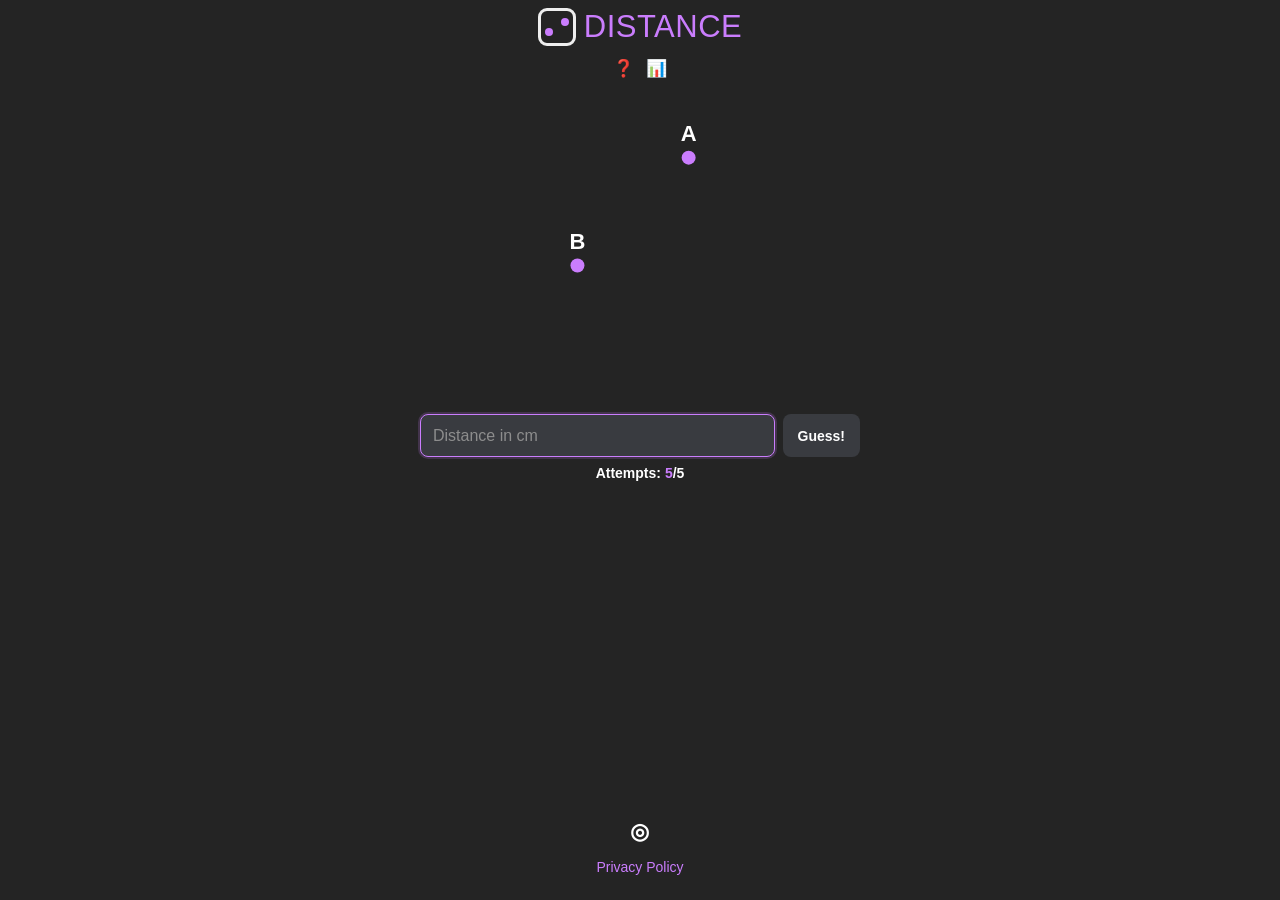
<file: index.html>
<!DOCTYPE html>
<html lang="en">
<head>
    <meta charset="UTF-8">
    <meta
        name="viewport"
        content="width=device-width, initial-scale=1.0"
    >
    <title>Distance.wtf — Daily Distance Guessing Game</title>
    <meta
        name="description"
        content="Guess the distance between two points in five attempts. A new Distance puzzle is generated every day."
    >
    <link
        rel="canonical"
        href="https://distance.wtf/"
    >
    <meta
        name="theme-color"
        content="#242424"
    >
    <meta
        name="color-scheme"
        content="dark"
    >
    <meta
        property="og:title"
        content="Distance.wtf — Daily Distance Guessing Game"
    >
    <meta
        property="og:description"
        content="Guess the distance between two points in five attempts. A new puzzle every day."
    >
    <meta
        property="og:type"
        content="website"
    >
    <meta
        property="og:url"
        content="https://distance.wtf/"
    >
    <meta
        name="twitter:card"
        content="summary"
    >
    <meta
        name="twitter:title"
        content="Distance.wtf — Daily Distance Guessing Game"
    >
    <meta
        name="twitter:description"
        content="Guess the distance between two points in five attempts. A new Distance.wtf puzzle is generated every day."
    >
    <link
        rel="icon"
        type="image/svg+xml"
        href="data:image/svg+xml,%3Csvg xmlns='http://www.w3.org/2000/svg' viewBox='0 0 64 64'%3E%3Crect width='64' height='64' rx='14' fill='%23242424'/%3E%3Cline x1='17' y1='45' x2='47' y2='19' stroke='%23eeeeee' stroke-width='4'/%3E%3Ccircle cx='17' cy='45' r='6' fill='%23CA7DFD'/%3E%3Ccircle cx='47' cy='19' r='6' fill='%23CA7DFD'/%3E%3C/svg%3E"
    >
    <script type="application/ld+json">
    {
        "@context": "https://schema.org",
        "@type": "WebSite",
        "name": "Distance.wtf",
        "url": "https://distance.wtf/",
        "description": "A daily distance guessing game where you estimate the distance between two points in five attempts."
    }
    </script>
    <script defer src="https://cloud.umami.is/script.js" data-website-id="2f4a17f7-11a5-4909-831e-9aae473f29f1"></script>
    <link
        rel="stylesheet"
        href="style.css"
    >
</head>
<body>
<main class="app">
    <header class="header">
        <div class="logo">
            <div class="logo-icon">
                <span class="logo-line"></span>
                <span class="logo-point point-a"></span>
                <span class="logo-point point-b"></span>
            </div>
            <span class="logo-text">
                DISTANCE
            </span>
        </div>
        <nav class="header-actions">
            <button
                id="howToPlayButton"
                class="icon-button"
                type="button"
                aria-label="How to play"
                title="How to play"
            >
                ❓
            </button>
            <button
                id="statsButton"
                class="icon-button"
                type="button"
                aria-label="Statistics"
                title="Statistics"
            >
                📊
            </button>
        </nav>
    </header>
    <section class="game-section">
        <div class="game-board">
            <canvas
                id="gameCanvas"
                width="300"
                height="300"
                aria-label="Distance game board"
            ></canvas>
        </div>
        <div class="guess-section">
            <div class="guess-controls">
                <input
                    id="guessInput"
                    type="text"
                    inputmode="decimal"
                    maxlength="4"
                    autocomplete="off"
                    placeholder="Distance in cm"
                    aria-label="Distance guess"
                >
                <button
                    id="guessButton"
                    class="guess-button"
                    type="button"
                >
                    Guess!
                </button>
            </div>
            <div class="attempts">
                Attempts:
                <span id="attemptCount">5</span>/5
            </div>
            <div
                id="guessHistory"
                class="guess-history"
                aria-live="polite"
            ></div>
            <div
                id="gameResult"
                class="game-result"
                aria-live="assertive"
            ></div>
        </div>
    </section>
    <div
        id="statsModal"
        class="stats-modal"
        aria-hidden="true"
    >
        <div
            class="stats-dialog"
            role="dialog"
            aria-modal="true"
            aria-labelledby="statsTitle"
        >
            <button
                id="closeStatsButton"
                class="stats-close"
                type="button"
                aria-label="Close statistics"
            >
                ×
            </button>
            <div class="stats-header">
                <h2 id="statsTitle">
                    STATISTICS
                </h2>
            </div>
            <div class="stats-grid">
                <div class="stat-item">
                    <span
                        id="gamesPlayedStat"
                        class="stat-value"
                    >
                        0
                    </span>
                    <span class="stat-label">
                        Played
                    </span>
                </div>
                <div class="stat-item">
                    <span
                        id="gamesWonStat"
                        class="stat-value"
                    >
                        0
                    </span>
                    <span class="stat-label">
                        Won
                    </span>
                </div>
                <div class="stat-item">
                    <span
                        id="winPercentageStat"
                        class="stat-value"
                    >
                        0%
                    </span>
                    <span class="stat-label">
                        Win %
                    </span>
                </div>
                <div class="stat-item">
                    <span
                        id="currentStreakStat"
                        class="stat-value"
                    >
                        0
                    </span>
                    <span class="stat-label">
                        Current Streak
                    </span>
                </div>
                <div class="stat-item">
                    <span
                        id="bestStreakStat"
                        class="stat-value"
                    >
                        0
                    </span>
                    <span class="stat-label">
                        Best Streak
                    </span>
                </div>
                <div class="stat-item">
                    <span
                        id="averageGuessesStat"
                        class="stat-value"
                    >
                        —
                    </span>
                    <span class="stat-label">
                        Avg. Guesses
                    </span>
                </div>
            </div>
            <div class="distribution">
                <h3>
                    GUESS DISTRIBUTION
                </h3>
                <div class="distribution-row">
                    <span class="distribution-number">
                        1
                    </span>
                    <div class="distribution-bar-container">
                        <div
                            id="distributionBar1"
                            class="distribution-bar"
                        ></div>
                    </div>
                    <span
                        id="distributionCount1"
                        class="distribution-count"
                    >
                        0
                    </span>
                </div>
                <div class="distribution-row">
                    <span class="distribution-number">
                        2
                    </span>
                    <div class="distribution-bar-container">
                        <div
                            id="distributionBar2"
                            class="distribution-bar"
                        ></div>
                    </div>
                    <span
                        id="distributionCount2"
                        class="distribution-count"
                    >
                        0
                    </span>
                </div>
                <div class="distribution-row">
                    <span class="distribution-number">
                        3
                    </span>
                    <div class="distribution-bar-container">
                        <div
                            id="distributionBar3"
                            class="distribution-bar"
                        ></div>
                    </div>
                    <span
                        id="distributionCount3"
                        class="distribution-count"
                    >
                        0
                    </span>
                </div>
                <div class="distribution-row">
                    <span class="distribution-number">
                        4
                    </span>
                    <div class="distribution-bar-container">
                        <div
                            id="distributionBar4"
                            class="distribution-bar"
                        ></div>
                    </div>
                    <span
                        id="distributionCount4"
                        class="distribution-count"
                    >
                        0
                    </span>
                </div>
                <div class="distribution-row">
                    <span class="distribution-number">
                        5
                    </span>
                    <div class="distribution-bar-container">
                        <div
                            id="distributionBar5"
                            class="distribution-bar"
                        ></div>
                    </div>
                    <span
                        id="distributionCount5"
                        class="distribution-count"
                    >
                        0
                    </span>
                </div>
            </div>
            <button
                id="shareResultButton"
                class="share-result-button"
                type="button"
                disabled
            >
            Share Result
</button>
            <button
                id="resetStatsButton"
                class="reset-stats-button"
                type="button"
            >
                Reset Statistics
            </button>
        </div>
    </div>
    <footer class="footer">
        <div class="social-links">
            <a
                href="https://play.google.com/store/apps/developer?id=Harsh+Chhikara"
                aria-label="Console"
            >
                ◎
            </a>
        </div>
        <a
            href="privacy.html"
            class="privacy-link"
        >
            Privacy Policy
        </a>
    </footer>
    <div
        id="howToPlayModal"
        class="how-to-play-modal"
        aria-hidden="true"
    >
        <div
            class="how-to-play-dialog"
            role="dialog"
            aria-modal="true"
            aria-labelledby="howToPlayTitle"
        >
            <button
                id="closeHowToPlayButton"
                class="how-to-play-close"
                type="button"
                aria-label="Close how to play"
            >
                ×
            </button>
            <h2 id="howToPlayTitle">
                HOW TO PLAY
            </h2>
            <div class="how-to-play-content">
                <p class="how-to-play-intro">
                    Guess the straight-line distance between points A and B.
                </p>
                <div class="how-to-play-rule">
                    <strong>1. Enter your guess</strong>
                    <span>The answer is always between 1.0 cm and 15.0 cm.</span>
                </div>
                <div class="how-to-play-rule">
                    <strong>2. You have 5 attempts</strong>
                    <span>Use each result to move closer to the correct distance.</span>
                </div>
                <div class="how-to-play-rule">
                    <strong>3. Follow the feedback</strong>
                    <div class="feedback-guide">
                        <div class="feedback-row">
                            <span class="feedback-symbol">↑</span>
                            <span>Your guess is too low.</span>
                        </div>
                        <div class="feedback-row">
                            <span class="feedback-symbol">↓</span>
                            <span>Your guess is too high.</span>
                        </div>
                        <div class="feedback-row">
                            <span class="feedback-symbol">✓</span>
                            <span>You found the distance.</span>
                        </div>
                    </div>
                </div>
                <p class="temperature-scale">
                    COLD → COOL → WARM → HOT → BOILING → ALMOST → CORRECT
                </p>
                <p class="daily-note">
                    One puzzle is available each day. Once you finish today's puzzle, come back tomorrow for a new one.
                </p>
            </div>
        </div>
    </div>
</main>
<script src="script.js"></script>
</body>
</html>
</file>
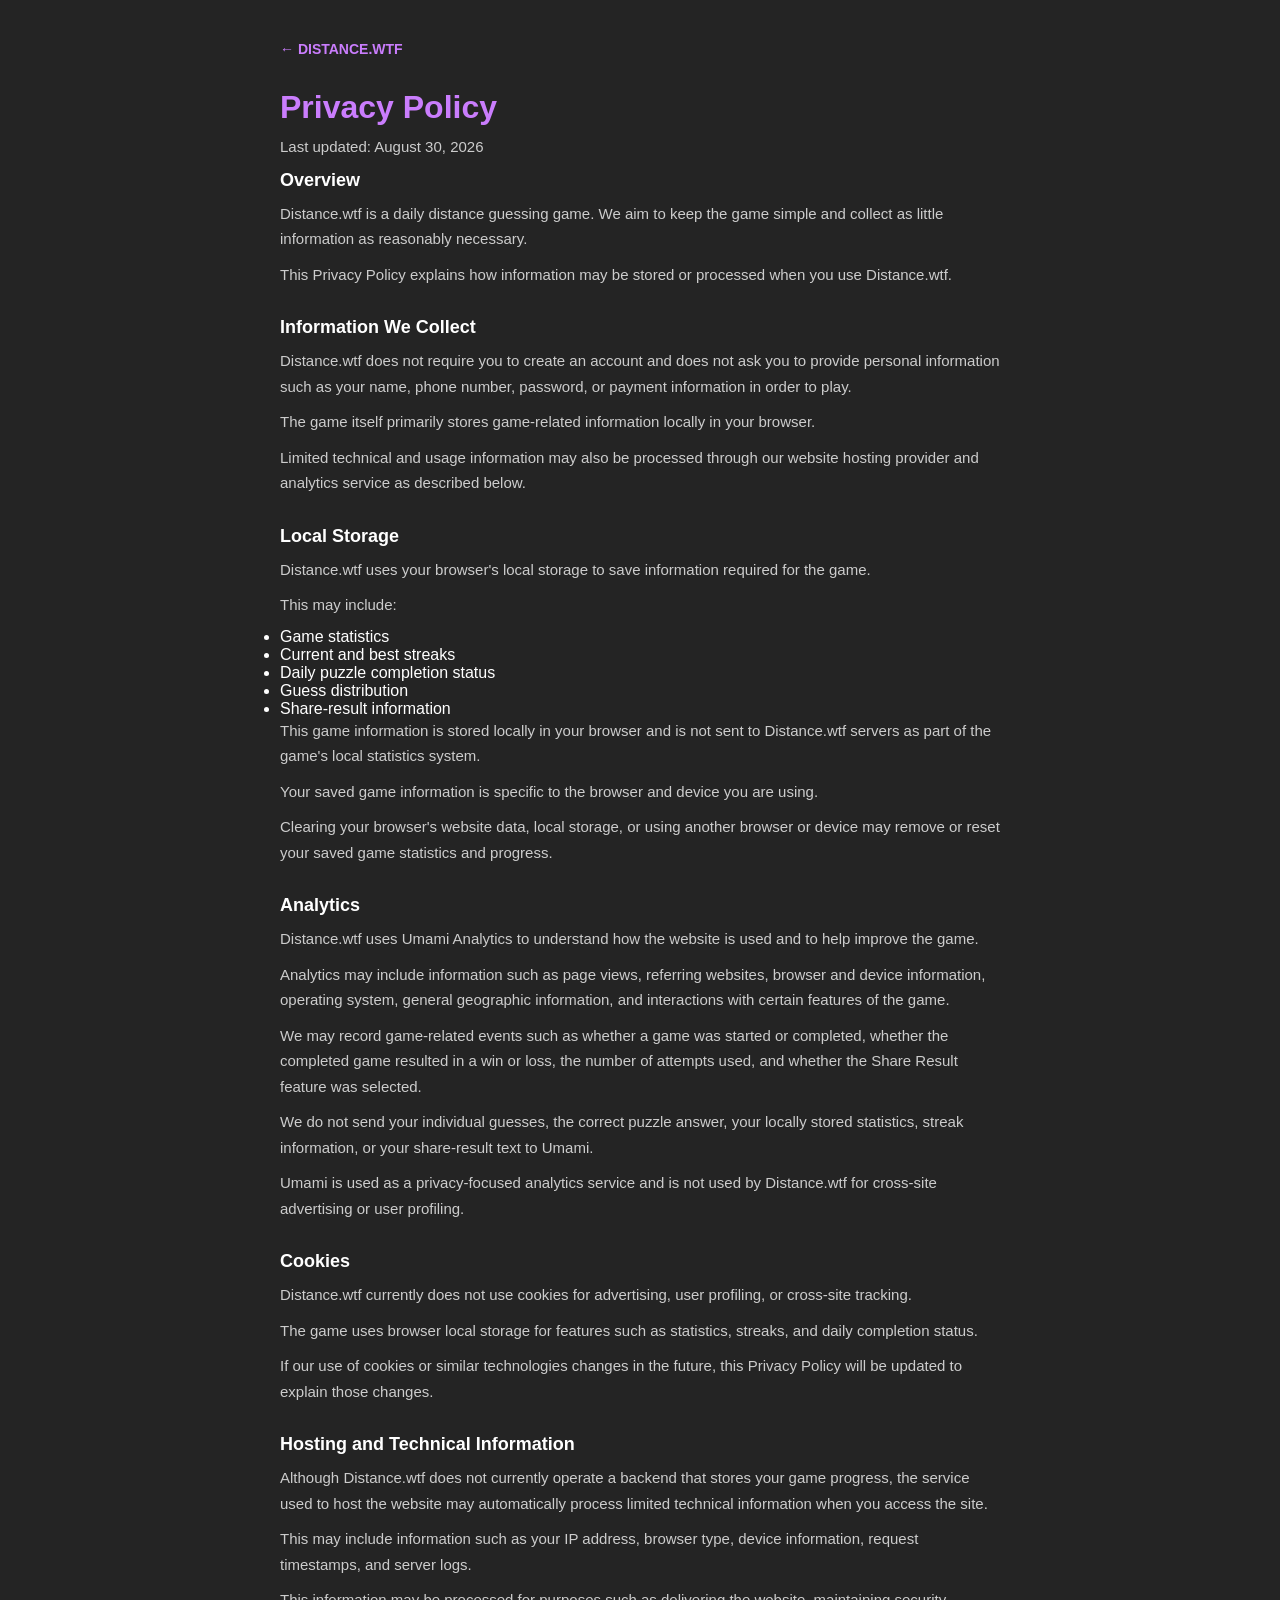
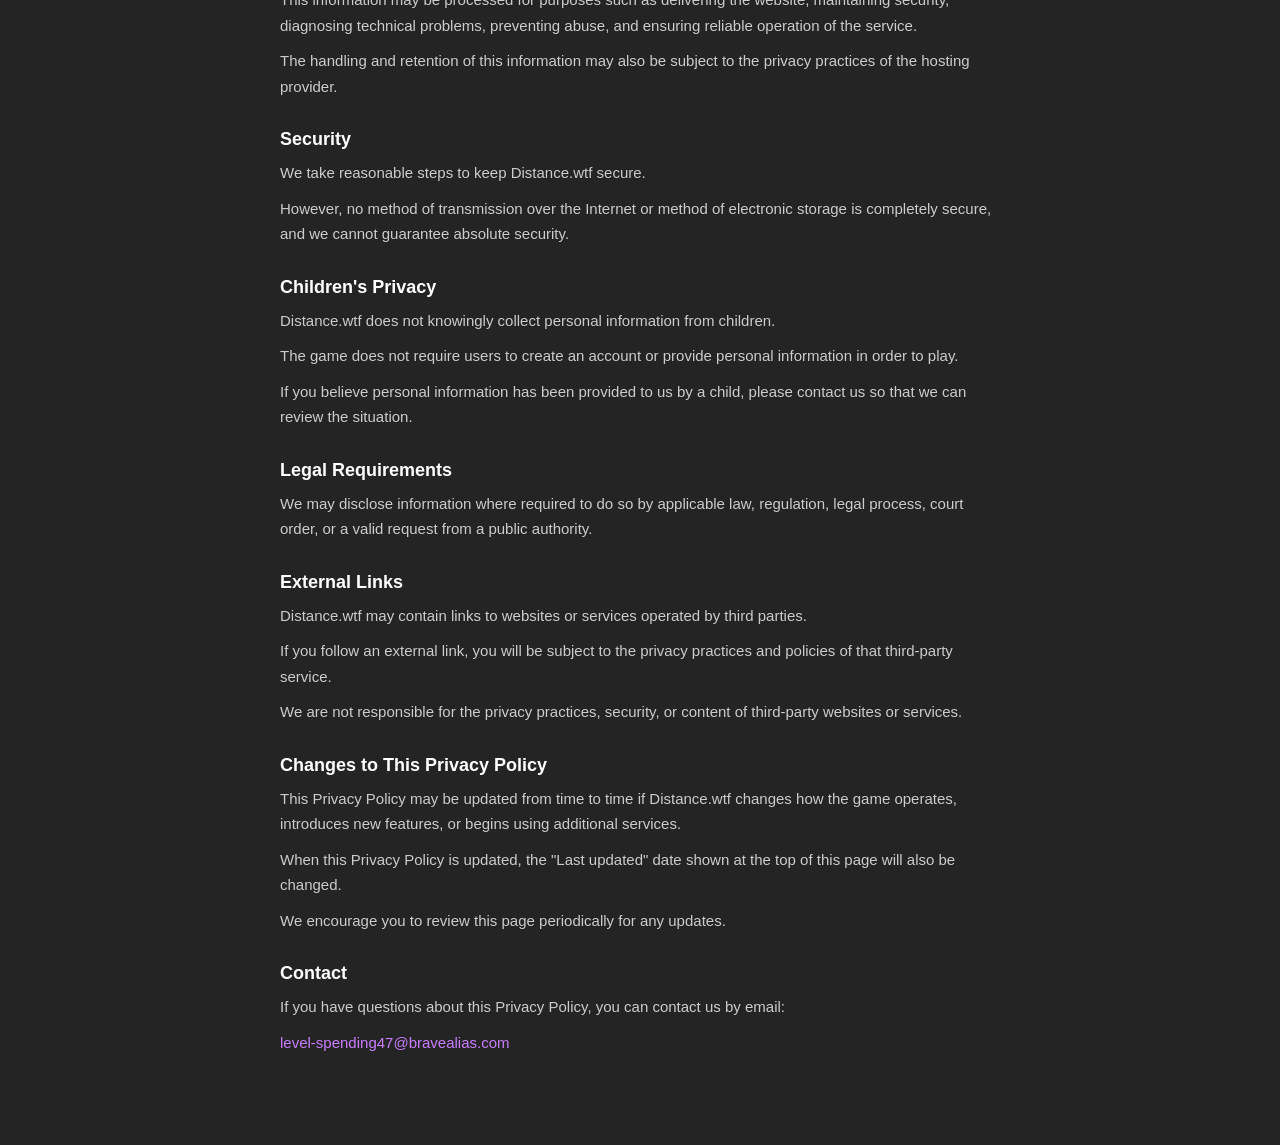
<file: privacy.html>
<!DOCTYPE html>
<html lang="en">

<head>

    <meta charset="UTF-8">

    <meta
        name="viewport"
        content="width=device-width, initial-scale=1.0"
    >

    <title>
        Privacy Policy — Distance.wtf
    </title>

    <meta
        name="description"
        content="Privacy Policy for Distance.wtf."
    >

    <meta
        name="theme-color"
        content="#242424"
    >

    <meta
        name="color-scheme"
        content="dark"
    >

    <link
        rel="canonical"
        href="https://distance.wtf/privacy.html"
    >

    <link
        rel="icon"
        type="image/svg+xml"
        href="data:image/svg+xml,%3Csvg xmlns='http://www.w3.org/2000/svg' viewBox='0 0 64 64'%3E%3Crect width='64' height='64' rx='14' fill='%23242424'/%3E%3Cline x1='17' y1='45' x2='47' y2='19' stroke='%23eeeeee' stroke-width='4'/%3E%3Ccircle cx='17' cy='45' r='6' fill='%23CA7DFD'/%3E%3Ccircle cx='47' cy='19' r='6' fill='%23CA7DFD'/%3E%3C/svg%3E"
    >

    <link
        rel="stylesheet"
        href="style.css"
    >

</head>


<body>

    <main class="privacy-page">

        <a
            href="index.html"
            class="privacy-back-link"
        >
            ← DISTANCE.WTF
        </a>


        <article class="privacy-content">

            <h1>
                Privacy Policy
            </h1>

            <p class="privacy-updated">
                Last updated: August 30, 2026
            </p>


            <!-- =====================================================
                 OVERVIEW
                 ===================================================== -->

            <section>

                <h2>
                    Overview
                </h2>

                <p>
                    Distance.wtf is a daily distance guessing game.
                    We aim to keep the game simple and collect as little
                    information as reasonably necessary.
                </p>

                <p>
                    This Privacy Policy explains how information may be
                    stored or processed when you use Distance.wtf.
                </p>

            </section>


            <!-- =====================================================
                 INFORMATION WE COLLECT
                 ===================================================== -->

            <section>

                <h2>
                    Information We Collect
                </h2>

                <p>
                    Distance.wtf does not require you to create an
                    account and does not ask you to provide personal
                    information such as your name, phone number,
                    password, or payment information in order to play.
                </p>

                <p>
                    The game itself primarily stores game-related
                    information locally in your browser.
                </p>

                <p>
                    Limited technical and usage information may also be
                    processed through our website hosting provider and
                    analytics service as described below.
                </p>

            </section>


            <!-- =====================================================
                 LOCAL STORAGE
                 ===================================================== -->

            <section>

                <h2>
                    Local Storage
                </h2>

                <p>
                    Distance.wtf uses your browser's local storage to
                    save information required for the game.
                </p>

                <p>
                    This may include:
                </p>

                <ul>

                    <li>
                        Game statistics
                    </li>

                    <li>
                        Current and best streaks
                    </li>

                    <li>
                        Daily puzzle completion status
                    </li>

                    <li>
                        Guess distribution
                    </li>

                    <li>
                        Share-result information
                    </li>

                </ul>

                <p>
                    This game information is stored locally in your
                    browser and is not sent to Distance.wtf servers
                    as part of the game's local statistics system.
                </p>

                <p>
                    Your saved game information is specific to the
                    browser and device you are using.
                </p>

                <p>
                    Clearing your browser's website data, local storage,
                    or using another browser or device may remove or
                    reset your saved game statistics and progress.
                </p>

            </section>


            <!-- =====================================================
                 ANALYTICS
                 ===================================================== -->

            <section>

                <h2>
                    Analytics
                </h2>

                <p>
                    Distance.wtf uses Umami Analytics to understand how
                    the website is used and to help improve the game.
                </p>

                <p>
                    Analytics may include information such as page views,
                    referring websites, browser and device information,
                    operating system, general geographic information,
                    and interactions with certain features of the game.
                </p>

                <p>
                    We may record game-related events such as whether a
                    game was started or completed, whether the completed
                    game resulted in a win or loss, the number of
                    attempts used, and whether the Share Result feature
                    was selected.
                </p>

                <p>
                    We do not send your individual guesses, the correct
                    puzzle answer, your locally stored statistics,
                    streak information, or your share-result text to
                    Umami.
                </p>

                <p>
                    Umami is used as a privacy-focused analytics service
                    and is not used by Distance.wtf for cross-site
                    advertising or user profiling.
                </p>

            </section>


            <!-- =====================================================
                 COOKIES
                 ===================================================== -->

            <section>

                <h2>
                    Cookies
                </h2>

                <p>
                    Distance.wtf currently does not use cookies for
                    advertising, user profiling, or cross-site tracking.
                </p>

                <p>
                    The game uses browser local storage for features such
                    as statistics, streaks, and daily completion status.
                </p>

                <p>
                    If our use of cookies or similar technologies changes
                    in the future, this Privacy Policy will be updated to
                    explain those changes.
                </p>

            </section>


            <!-- =====================================================
                 HOSTING AND TECHNICAL INFORMATION
                 ===================================================== -->

            <section>

                <h2>
                    Hosting and Technical Information
                </h2>

                <p>
                    Although Distance.wtf does not currently operate a
                    backend that stores your game progress, the service
                    used to host the website may automatically process
                    limited technical information when you access the
                    site.
                </p>

                <p>
                    This may include information such as your IP address,
                    browser type, device information, request timestamps,
                    and server logs.
                </p>

                <p>
                    This information may be processed for purposes such
                    as delivering the website, maintaining security,
                    diagnosing technical problems, preventing abuse,
                    and ensuring reliable operation of the service.
                </p>

                <p>
                    The handling and retention of this information may
                    also be subject to the privacy practices of the
                    hosting provider.
                </p>

            </section>


            <!-- =====================================================
                 SECURITY
                 ===================================================== -->

            <section>

                <h2>
                    Security
                </h2>

                <p>
                    We take reasonable steps to keep Distance.wtf secure.
                </p>

                <p>
                    However, no method of transmission over the Internet
                    or method of electronic storage is completely secure,
                    and we cannot guarantee absolute security.
                </p>

            </section>


            <!-- =====================================================
                 CHILDREN'S PRIVACY
                 ===================================================== -->

            <section>

                <h2>
                    Children's Privacy
                </h2>

                <p>
                    Distance.wtf does not knowingly collect personal
                    information from children.
                </p>

                <p>
                    The game does not require users to create an account
                    or provide personal information in order to play.
                </p>

                <p>
                    If you believe personal information has been
                    provided to us by a child, please contact us so that
                    we can review the situation.
                </p>

            </section>


            <!-- =====================================================
                 LEGAL REQUIREMENTS
                 ===================================================== -->

            <section>

                <h2>
                    Legal Requirements
                </h2>

                <p>
                    We may disclose information where required to do so
                    by applicable law, regulation, legal process, court
                    order, or a valid request from a public authority.
                </p>

            </section>


            <!-- =====================================================
                 EXTERNAL LINKS
                 ===================================================== -->

            <section>

                <h2>
                    External Links
                </h2>

                <p>
                    Distance.wtf may contain links to websites or
                    services operated by third parties.
                </p>

                <p>
                    If you follow an external link, you will be subject
                    to the privacy practices and policies of that
                    third-party service.
                </p>

                <p>
                    We are not responsible for the privacy practices,
                    security, or content of third-party websites or
                    services.
                </p>

            </section>


            <!-- =====================================================
                 CHANGES TO THIS POLICY
                 ===================================================== -->

            <section>

                <h2>
                    Changes to This Privacy Policy
                </h2>

                <p>
                    This Privacy Policy may be updated from time to time
                    if Distance.wtf changes how the game operates,
                    introduces new features, or begins using additional
                    services.
                </p>

                <p>
                    When this Privacy Policy is updated, the
                    "Last updated" date shown at the top of this page
                    will also be changed.
                </p>

                <p>
                    We encourage you to review this page periodically
                    for any updates.
                </p>

            </section>


            <!-- =====================================================
                 CONTACT
                 ===================================================== -->

            <section>

                <h2>
                    Contact
                </h2>

                <p>
                    If you have questions about this Privacy Policy,
                    you can contact us by email:
                </p>

                <p>

                    <a
                        href="mailto:level-spending47@bravealias.com"
                        class="privacy-email"
                    >
                        level-spending47@bravealias.com
                    </a>

                </p>

            </section>

        </article>

    </main>

</body>

</html>
</file>
<file: style.css>
/*RESET*/

* {
    box-sizing: border-box;
    margin: 0;
    padding: 0;
}

html,
body {
    width: 100%;
    min-height: 100%;
}

body {
    background: #242424;
    color: #ffffff;
    font-family:
        Arial,
        Helvetica,
        sans-serif;
    overflow-x: hidden;
}


/*APP*/

.app {
    min-height: 100vh;
    display: flex;
    flex-direction: column;
    align-items: center;
}


/*HEADER*/

.header {
    width: 100%;

    display: flex;
    flex-direction: column;
    align-items: center;

    padding-top: 8px;
}


/*LOGO*/

.logo {
    display: flex;
    align-items: center;
    gap: 8px;

    user-select: none;
}

.logo-icon {
    position: relative;

    width: 38px;
    height: 38px;

    border: 3px solid #eeeeee;
    border-radius: 9px;

    overflow: hidden;
}

.logo-point {
    position: absolute;

    width: 8px;
    height: 8px;

    background: #CA7DFD;
    border-radius: 50%;
}

.point-a {
    left: 4px;
    bottom: 7px;
}

.point-b {
    right: 4px;
    top: 7px;
}

.logo-text {
    color: #CA7DFD;

    font-size: 31px;
    font-weight: 400;

    letter-spacing: 0.5px;
}


/*HEADER ICONS*/

.header-actions {
    display: flex;
    align-items: center;

    gap: 13px;

    margin-top: 12px;
}

.icon-button {
    width: 20px;
    height: 20px;

    border: none;
    border-radius: 4px;

    background: transparent;

    color: #CA7DFD;

    font-size: 17px;
    font-weight: bold;

    cursor: pointer;

    display: flex;
    align-items: center;
    justify-content: center;

    transition:
        background-color 0.15s ease,
        transform 0.12s ease,
        opacity 0.15s ease;
}

.icon-button:hover {
    background-color: #45474d;
    transform: scale(1.12);
    opacity: 0.9;
}

.icon-button:active {
    transform: scale(0.94);
}

.icon-button:focus-visible {
    outline: 2px solid #CA7DFD;
    outline-offset: 2px;
}

.icon-button svg {
    pointer-events: none;
}


/*GAME*/

.game-section {
    width: 100%;
    display: flex;
    flex-direction: column;
    align-items: center;
    margin-top: 24px;
}


/*BOARD*/

.game-board {
    width: 300px;
    height: 300px;
    position: relative;
}

#gameCanvas {
    display: block;
    width: 300px;
    height: 300px;
    background: transparent;
    user-select: none;
    -webkit-user-select: none;
    -webkit-user-drag: none;
}


/*BOARD FEEDBACK*/

#gameCanvas.shake {
    animation: boardShake 0.28s ease;
}

@keyframes boardShake {
    0% {
        transform: translateX(0);
    }

    20% {
        transform: translateX(-4px);
    }

    40% {
        transform: translateX(4px);
    }

    60% {
        transform: translateX(-3px);
    }

    80% {
        transform: translateX(3px);
    }

    100% {
        transform: translateX(0);
    }
}

#gameCanvas.success {
    animation: boardSuccess 0.45s ease;
}

@keyframes boardSuccess {
    0% {
        transform: scale(1);
    }

    45% {
        transform: scale(1.025);
    }

    100% {
        transform: scale(1);
    }
}


/*GUESS SECTION*/

.guess-section {
    width: min(440px, calc(100vw - 32px));
    display: flex;
    flex-direction: column;
    align-items: center;
    margin-top: 12px;
}

.guess-controls {
    display: flex;
    align-items: center;
    gap: 8px;
    width: 100%;
}

#guessInput {
    flex: 1;
    min-width: 0;
    height: 43px;

    border: 1px solid #171717;
    border-radius: 8px;
    outline: none;

    background: #393b40;
    color: #ffffff;

    padding: 0 12px;

    font-size: 16px;

    transition:
        border-color 0.15s ease,
        box-shadow 0.15s ease,
        background-color 0.15s ease;
}

#guessInput::placeholder {
    color: #8d8d8d;
}

#guessInput:focus {
    outline: none;

    border-color: #CA7DFD;

    box-shadow:
        0 0 0 2px
        rgba(202, 125, 253, 0.18);
}

#guessInput:disabled {
    opacity: 0.6;
    cursor: not-allowed;
}


/*GUESS BUTTON*/

.guess-button {
    height: 43px;

    padding: 0 15px;

    border: none;
    border-radius: 8px;

    background: #393b40;
    color: #ffffff;

    font-size: 14px;
    font-weight: 600;

    cursor: pointer;

    transition:
        background 0.15s ease,
        transform 0.12s ease,
        opacity 0.15s ease;
}

.guess-button:hover:not(:disabled) {
    background: #45474d;
    opacity: 0.9;
}

.guess-button:active:not(:disabled) {
    transform: scale(0.97);
}

.guess-button:disabled {
    cursor: not-allowed;
    opacity: 0.5;
}


/*ATTEMPTS*/

.attempts {
    margin-top: 8px;
    color: #ffffff;
    font-size: 14px;
    font-weight: 600;
}

#attemptCount {
    color: #CA7DFD;
    transition: transform 0.15s ease;
}

#attemptCount.pulse {
    animation: attemptPulse 0.25s ease;
}

@keyframes attemptPulse {
    0% {
        transform: scale(1);
    }

    50% {
        transform: scale(1.25);
    }

    100% {
        transform: scale(1);
    }
}


/*GUESS HISTORY*/

.guess-history {
    width: 100%;
    margin-top: 10px;

    display: flex;
    flex-direction: column;
    gap: 4px;
}


/*GUESS ROW*/

.guess-row {
    width: 100%;
    min-height: 36px;

    display: grid;

    grid-template-columns:
        80px
        42px
        1fr;

    border-radius: 6px;
    overflow: hidden;

    background: #393b40;

    font-size: 14px;
    font-weight: 600;

    animation:
        guessAppear 0.22s ease;
}


/*GUESS ROW ANIMATION*/

@keyframes guessAppear {

    from {
        opacity: 0;
        transform: translateY(-4px);
    }

    to {
        opacity: 1;
        transform: translateY(0);
    }
}


/*GUESS VALUE*/

.guess-value {
    display: flex;
    align-items: center;
    justify-content: center;

    color: #ffffff;

    background: #393b40;
}


/*GUESS DIRECTION*/

.guess-direction {
    display: flex;
    align-items: center;
    justify-content: center;

    margin-left: 2px;

    background: #393b40;

    color: #CA7DFD;

    font-size: 18px;
    font-weight: 700;

    line-height: 1;
}


/*GUESS TEMPERATURE*/

.guess-temperature {
    display: flex;
    align-items: center;
    justify-content: center;

    margin-left: 2px;

    background: #393b40;

    letter-spacing: 0.2px;

    transition:
        color 0.15s ease;
}


/*TEMPERATURE STATES*/

.guess-temperature.cold {
    color: #aaaaaa;
}


.guess-temperature.cool {
    color: #eeeeee;
}


.guess-temperature.warm {
    color: #ffd08a;
}


.guess-temperature.hot {
    color: #ff9b70;
}


.guess-temperature.boiling {
    color: #ff704f;

    animation:
        hotPulse 0.4s ease;
}


.guess-temperature.almost {
    color: #ff8060;

    animation:
        almostPulse 0.5s ease;
}


.guess-temperature.correct {
    color: #ff906d;

    animation:
        correctPulse 0.55s ease;
}


/*   
   TEMPERATURE ANIMATIONS
  */

@keyframes hotPulse {

    0% {
        transform: scale(1);
    }

    50% {
        transform: scale(1.05);
    }

    100% {
        transform: scale(1);
    }
}


@keyframes almostPulse {

    0% {
        transform: scale(1);
    }

    50% {
        transform: scale(1.08);
    }

    100% {
        transform: scale(1);
    }
}


@keyframes correctPulse {

    0% {
        transform: scale(1);
    }

    35% {
        transform: scale(1.12);
    }

    100% {
        transform: scale(1);
    }
}


/*   
   GAME RESULT
  */

.game-result {
    width: 100%;

    min-height: 26px;

    margin-top: 10px;

    display: flex;
    align-items: center;
    justify-content: center;

    text-align: center;

    font-size: 14px;
    font-weight: 600;

    line-height: 1.4;

    opacity: 0;

    transform: translateY(4px);

    transition:
        opacity 0.2s ease,
        transform 0.2s ease;
}

.game-result.show {
    opacity: 1;
    transform: translateY(0);
}

.game-result.win {
    color: #CA7DFD;
}

.game-result.loss,
.game-result.lose {
    color: #ffffff;
}


/*   
   EMPTY RESULT
  */

.game-result:empty {
    display: none;
}


/*   
   RESULT VISIBLE
  */

.game-result.show,
.game-result.win,
.game-result.loss,
.game-result.lose {
    opacity: 1;
    transform: translateY(0);

    animation:
        resultAppear 0.35s ease;
}


/*   
   WIN
  */

.game-result.win {
    color: #CA7DFD;
}


/*   
   LOSS
  */

.game-result.lose {
    color: #ffffff;
}


/*   
   RESULT ANSWER
  */

.result-answer {
    color: #CA7DFD;
}


/*   
   RESULT ANIMATION
  */

@keyframes resultAppear {

    0% {
        opacity: 0;
        transform: translateY(6px) scale(0.98);
    }

    60% {
        opacity: 1;
        transform: translateY(0) scale(1.02);
    }

    100% {
        opacity: 1;
        transform: translateY(0) scale(1);
    }
}


/*   
   FOOTER
  */

.footer {
    margin-top: auto;
    padding-top: 45px;
    padding-bottom: 25px;
    display: flex;
    flex-direction: column;
    align-items: center;
}

.social-links {
    display: flex;
    align-items: center;
    gap: 10px;
}

.social-links a {
    width: 28px;
    height: 28px;
    display: flex;
    align-items: center;
    justify-content: center;
    text-decoration: none;
    color: #ffffff;
    font-size: 22px;
    font-weight: bold;
    transition:
        transform 0.15s ease,
        opacity 0.15s ease;
}

.social-links a:hover {
    transform: translateY(-2px);
    opacity: 0.8;
}

.social-links a:active {
    transform: translateY(0) scale(0.96);
}

.social-links a:focus-visible {
    outline: 2px solid #CA7DFD;
    outline-offset: 2px;
    border-radius: 4px;
}

.privacy-link {
    margin-top: 13px;
    color: #CA7DFD;
    font-size: 14px;
    text-decoration: none;
}

.privacy-link:hover {
    text-decoration: underline;
}

.privacy-link:focus-visible {
    outline: 2px solid #CA7DFD;
    outline-offset: 2px;
    border-radius: 3px;
}

#statsModal {
    position: fixed;
    inset: 0;
    z-index: 1000;

    display: flex;
    align-items: center;
    justify-content: center;

    padding: 20px;

    /*
       Completely invisible initially.
    */

    opacity: 0;
    visibility: hidden;
    pointer-events: none;

    /*
       Prevent the hidden overlay from affecting
       the page visually.
    */

    background: rgba(0, 0, 0, 0);

    transition:
        opacity 0.2s ease,
        visibility 0.2s ease,
        background 0.2s ease;
}


/*   
   OPEN STATE
  */

#statsModal.open {
    opacity: 1;
    visibility: visible;
    pointer-events: auto;

    background: rgba(0, 0, 0, 0.72);
}


/*   
   STATISTICS DIALOG
  */

.stats-dialog {
    position: relative;

    width: min(430px, 100%);
    max-height: calc(100vh - 40px);

    overflow-y: auto;

    padding: 28px 24px 24px;

    border: 1px solid #45474d;
    border-radius: 12px;

    background: #2d2d2d;

    box-shadow:
        0 20px 60px
        rgba(0, 0, 0, 0.5);

    opacity: 0;

    transform:
        translateY(10px)
        scale(0.98);

    transition:
        opacity 0.2s ease,
        transform 0.2s ease;
}


/*   
   OPEN DIALOG
  */

#statsModal.open .stats-dialog {
    opacity: 1;

    transform:
        translateY(0)
        scale(1);
}


/*   
   STATISTICS TITLE
  */

.stats-dialog h2 {
    margin-bottom: 24px;

    text-align: center;

    color: #CA7DFD;

    font-size: 22px;
    font-weight: 700;

    letter-spacing: 1px;
}


/*   
   CLOSE BUTTON
  */

.stats-close {
    position: absolute;

    top: 8px;
    right: 10px;

    width: 32px;
    height: 32px;

    border: none;
    border-radius: 6px;

    background: transparent;

    color: #aaaaaa;

    font-size: 27px;
    line-height: 1;

    cursor: pointer;

    transition:
        background-color 0.15s ease,
        color 0.15s ease,
        transform 0.15s ease;
}

.stats-close:hover {
    background-color: #393b40;
    color: #ffffff;
    transform: scale(1.1);
}

.stats-close:active {
    transform: scale(0.95);
}

.stats-close:focus-visible {
    outline: 2px solid #CA7DFD;
    outline-offset: 2px;
}


/*   
   STATS GRID
  */

.stats-grid {
    display: grid;

    grid-template-columns:
        repeat(3, 1fr);

    gap: 16px 8px;

    margin-bottom: 28px;
}

.stat-item {
    display: flex;

    flex-direction: column;

    align-items: center;

    text-align: center;
}

.stat-value {
    color: #ffffff;

    font-size: 24px;
    font-weight: 700;

    line-height: 1.2;
}

.stat-label {
    margin-top: 5px;

    color: #999999;

    font-size: 9px;
    font-weight: 700;

    letter-spacing: 0.5px;
}


/*   
   DISTRIBUTION
  */

.distribution h3 {
    margin-bottom: 12px;

    color: #ffffff;

    font-size: 13px;
    font-weight: 700;

    letter-spacing: 0.5px;
}

.distribution-row {
    display: grid;

    grid-template-columns:
        16px
        1fr
        28px;

    align-items: center;

    gap: 7px;

    margin-bottom: 7px;

    color: #ffffff;

    font-size: 12px;
}

.distribution-bar-container {
    height: 22px;

    overflow: hidden;

    border-radius: 3px;

    background: #393b40;
}

.distribution-bar {
    width: 0;
    height: 100%;

    border-radius: 3px;

    background: #CA7DFD;

    transition:
        width 0.3s ease;
}

.distribution-count {
    text-align: right;

    color: #aaaaaa;
}

.distribution-row:last-child {
    margin-bottom: 0;
}

/* =========================================================
   SHARE RESULT
   ========================================================= */

.share-result-button {
    width: 100%;
    height: 40px;

    margin-top: 22px;

    border: none;
    border-radius: 7px;

    background: #CA7DFD;
    color: #242424;

    font-size: 13px;
    font-weight: 700;

    cursor: pointer;

    transition:
        opacity 0.15s ease,
        transform 0.12s ease;
}

.share-result-button:hover:not(:disabled) {
    opacity: 0.9;
}

.share-result-button:active:not(:disabled) {
    transform: scale(0.98);
}

.share-result-button:focus-visible {
    outline: 2px solid #ffffff;
    outline-offset: 2px;
}

.share-result-button:disabled {
    opacity: 0.35;
    cursor: not-allowed;
}

/*   
   RESET STATISTICS
  */

.reset-stats-button {
    width: 100%;

    height: 38px;

    margin-top: 10px;

    border: 1px solid #555;

    border-radius: 7px;

    background: transparent;

    color: #aaaaaa;

    font-size: 12px;
    font-weight: 600;

    cursor: pointer;

    transition:
        background 0.15s ease,
        color 0.15s ease,
        border-color 0.15s ease,
        transform 0.12s ease;
}

.reset-stats-button:hover {
    background: #393b40;

    color: #ffffff;

    border-color: #666;
}

.reset-stats-button:active {
    transform: scale(0.98);
}

.reset-stats-button:focus-visible {
    outline: 2px solid #CA7DFD;
    outline-offset: 2px;
}


/*   
   HOW TO PLAY MODAL
  */

#howToPlayModal {
    position: fixed;
    inset: 0;
    z-index: 1000;

    display: flex;
    align-items: center;
    justify-content: center;

    padding: 20px;

    opacity: 0;
    visibility: hidden;
    pointer-events: none;

    background: rgba(0, 0, 0, 0);

    transition:
        opacity 0.2s ease,
        visibility 0.2s ease,
        background 0.2s ease;
}

#howToPlayModal.open {
    opacity: 1;
    visibility: visible;
    pointer-events: auto;

    background: rgba(0, 0, 0, 0.72);
}

.how-to-play-dialog {
    position: relative;

    width: min(430px, 100%);
    max-height: calc(100vh - 40px);

    overflow-y: auto;

    padding: 28px 24px 24px;

    border: 1px solid #45474d;
    border-radius: 12px;

    background: #2d2d2d;

    box-shadow:
        0 20px 60px
        rgba(0, 0, 0, 0.5);

    opacity: 0;

    transform:
        translateY(10px)
        scale(0.98);

    transition:
        opacity 0.2s ease,
        transform 0.2s ease;
}

#howToPlayModal.open .how-to-play-dialog {
    opacity: 1;

    transform:
        translateY(0)
        scale(1);
}

.how-to-play-dialog h2 {
    margin-bottom: 20px;

    text-align: center;

    color: #CA7DFD;

    font-size: 22px;
    font-weight: 700;

    letter-spacing: 1px;
}

.how-to-play-close {
    position: absolute;

    top: 8px;
    right: 10px;

    width: 32px;
    height: 32px;

    border: none;
    border-radius: 6px;

    background: transparent;
    color: #aaaaaa;

    font-size: 27px;
    line-height: 1;

    cursor: pointer;

    transition:
        background-color 0.15s ease,
        color 0.15s ease,
        transform 0.15s ease;
}

.how-to-play-close:hover {
    background-color: #393b40;
    color: #ffffff;
    transform: scale(1.1);
}

.how-to-play-close:active {
    transform: scale(0.95);
}

.how-to-play-close:focus-visible {
    outline: 2px solid #CA7DFD;
    outline-offset: 2px;
}

.how-to-play-content {
    display: flex;
    flex-direction: column;
    gap: 12px;

    color: #dddddd;

    font-size: 14px;
    line-height: 1.5;
}

.how-to-play-intro {
    margin-bottom: 2px;
    text-align: center;
    color: #ffffff;
}

.how-to-play-rule {
    display: flex;
    flex-direction: column;
    gap: 5px;

    padding: 11px 12px;

    border-radius: 8px;

    background: #393b40;
}

.how-to-play-rule strong {
    color: #CA7DFD;
    font-size: 13px;
}

.feedback-guide {
    display: flex;
    flex-direction: column;
    gap: 5px;

    margin-top: 4px;
}

.feedback-row {
    display: grid;
    grid-template-columns: 28px 1fr;
    align-items: center;
    gap: 6px;
}

.feedback-symbol {
    color: #CA7DFD;
    font-size: 17px;
    font-weight: 700;
    text-align: center;
}

.temperature-scale {
    color: #aaaaaa;
    font-size: 11px;
    font-weight: 600;
    text-align: center;
    line-height: 1.5;
}

.daily-note {
    padding-top: 2px;
    color: #ffffff;
    font-size: 12px;
    text-align: center;
}


/*   
   MOBILE STATISTICS MODAL
  */

@media (max-width: 500px) {

    .guess-row {
    grid-template-columns:
        72px
        38px
        1fr;

    min-height: 34px;

    font-size: 13px;
}

.guess-direction {
    font-size: 17px;
}

    .stats-dialog,
    .how-to-play-dialog {
        padding:
            26px 18px 20px;
    }

    .stats-grid {
        gap: 14px 4px;
    }

    .stat-value {
        font-size: 21px;
    }

    .stat-label {
        font-size: 8px;
    }
}


/*   
   MOBILE
  */

@media (max-width: 600px) {

    .header {
        padding-top: 8px;
    }

    .logo-icon {
        width: 34px;
        height: 34px;
    }

    .logo-text {
        font-size: 27px;
    }

    .game-section {
        margin-top: 18px;
    }

    .guess-section {
        margin-top: 10px;
    }

    .footer {
        padding-top: 40px;
        padding-bottom: 20px;
    }
}


/*   
   VERY SMALL SCREENS
  */

@media (max-width: 360px) {

    .guess-history {
        width: calc(100vw - 24px);
    }

    .guess-row {
        grid-template-columns: 68px 36px 1fr;
        min-height: 34px;
        font-size: 13px;
    }

    .guess-value {
        padding: 0 4px;
    }

    .guess-direction {
       font-size: 16px;
    }

    .guess-temperature {
        padding: 0 6px;
        font-size: 12px;
    }
    
    .logo-text {
        font-size: 24px;
    }

    .header-actions {
        margin-top: 10px;
    }

    .game-board {
        transform: scale(0.9);
        transform-origin: center center;
        margin-top: -15px;
        margin-bottom: -15px;
    }

    .guess-section {
        width: calc(100vw - 24px);
    }

    .guess-controls {
        gap: 6px;
    }

    #guessInput {
        height: 41px;
        padding: 0 10px;
        font-size: 15px;
    }

    .guess-button {
        height: 41px;
        padding-left: 10px;
        padding-right: 10px;
        font-size: 13px;
    }

    .stats-grid {
        grid-template-columns:
            repeat(2, 1fr);
    }

    .stats-dialog,
    .how-to-play-dialog {
    width: calc(100vw - 20px);
    max-height: calc(100vh - 20px);
    padding: 20px 14px;
    overflow-y: auto;
}

.stats-dialog h2,
.how-to-play-dialog h2 {
    font-size: 20px;
}

.stats-grid {
    gap: 10px;
}

.stat-value {
    font-size: 22px;
}

.stat-label {
    font-size: 10px;
}

.distribution {
    margin-top: 18px;
}

.distribution-row {
    grid-template-columns: 20px 1fr 28px;
    gap: 6px;
}

.reset-stats-button {
    width: 100%;
    margin-top: 18px;
}
}

@media (max-width: 500px) and (max-height: 700px) {

    .app {
        padding-top: 10px;
        padding-bottom: 10px;
    }

    .guess-section {
        margin-top: 8px;
    }

    .guess-history {
        margin-top: 6px;
    }

    .stats-modal,
    .how-to-play-modal {
        padding-top: 8px;
        padding-bottom: 8px;
    }

    .stats-dialog,
    .how-to-play-dialog {
        max-height: calc(100dvh - 16px);
        overflow-y: auto;
    }
}

html,
body {
    max-width: 100%;
    overflow-x: hidden;
}

* {
    box-sizing: border-box;
}

.app {
    width: 100%;
    max-width: 100%;
}

.game-board,
.guess-section,
.guess-history {
    max-width: 100%;
}

img,
canvas {
    max-width: 100%;
}

button,
a {
    -webkit-tap-highlight-color: transparent;
}

@media (prefers-reduced-motion: reduce) {

    *,
    *::before,
    *::after {
        scroll-behavior: auto !important;
        animation-duration: 0.01ms !important;
        animation-iteration-count: 1 !important;
        transition-duration: 0.01ms !important;
    }
}

/* =========================================================
   PRIVACY POLICY
   ========================================================= */

.privacy-page {
    width: min(720px, calc(100vw - 32px));

    margin: 0 auto;

    padding:
        40px 0
        60px;
}

.privacy-back-link {
    display: inline-block;

    margin-bottom: 32px;

    color: #CA7DFD;

    font-size: 14px;
    font-weight: 700;

    text-decoration: none;

    transition:
        opacity 0.15s ease;
}

.privacy-back-link:hover {
    opacity: 0.8;
}

.privacy-content {
    width: 100%;
}

.privacy-content h1 {
    margin-bottom: 8px;

    color: #CA7DFD;

    font-size: 32px;
    font-weight: 700;
}

.privacy-updated {
    margin-bottom: 36px;

    color: #888888;

    font-size: 13px;
}

.privacy-content section {
    margin-bottom: 30px;
}

.privacy-content h2 {
    margin-bottom: 10px;

    color: #ffffff;

    font-size: 18px;
    font-weight: 700;
}

.privacy-content p {
    margin-bottom: 10px;

    color: #cccccc;

    font-size: 15px;

    line-height: 1.7;
}

.privacy-email {
    color: #CA7DFD;

    text-decoration: none;
}

.privacy-email:hover {
    text-decoration: underline;
}


@media (max-width: 500px) {

    .privacy-page {
        width: calc(100vw - 28px);

        padding-top: 26px;
        padding-bottom: 40px;
    }

    .privacy-content h1 {
        font-size: 27px;
    }

    .privacy-content h2 {
        font-size: 17px;
    }

    .privacy-content p {
        font-size: 14px;
    }
}
</file>
